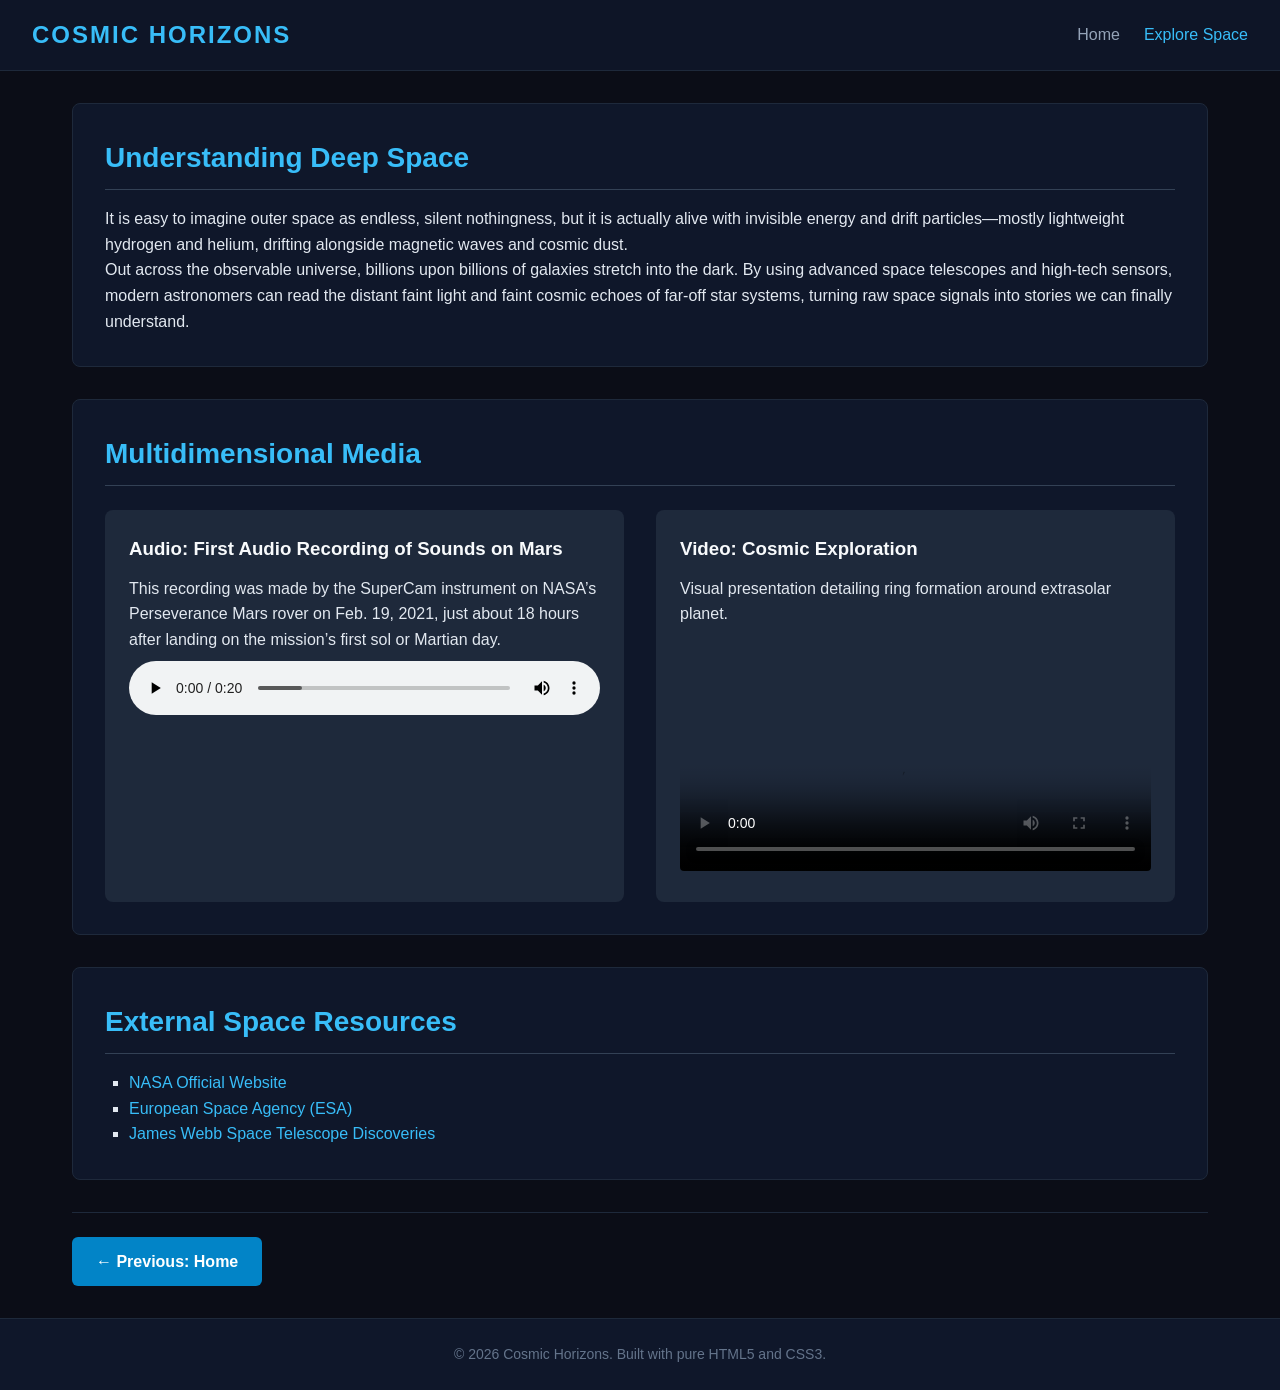
<file: explore.html>
<!DOCTYPE html>
<html lang="en">
<head>
    <meta charset="UTF-8">
    <meta name="viewport" content="width=device-width, initial-scale=1.0">
    <title>Cosmic Horizons - Space Media</title>
    <link rel="stylesheet" href="style.css">
</head>
<body>

    <header>
        <a href="index.html" class="logo">Cosmic Horizons</a>
        <nav>
            <ul>
                <li><a href="index.html">Home</a></li>
                <li><a href="explore.html" class="active">Explore Space</a></li>
            </ul>
        </nav>
    </header>

    <main>
        <!-- Textual Content Section -->
        <section class="content-section">
            <h2>Understanding Deep Space</h2>
            <p>It is easy to imagine outer space as endless, silent nothingness, but it is actually alive with invisible energy and drift particles—mostly lightweight hydrogen and helium, drifting alongside magnetic waves and cosmic dust.</p>
            <p>Out across the observable universe, billions upon billions of galaxies stretch into the dark. By using advanced space telescopes and high-tech sensors, modern astronomers can read the distant faint light and faint cosmic echoes of far-off star systems, turning raw space signals into stories we can finally understand.</p>
        </section>

        <!-- Audio & Video Media Section -->
        <section class="content-section">
            <h2>Multidimensional Media</h2>
            
            <div class="media-container">
                <!-- Audio Box -->
                <article class="media-box">
                    <h3>Audio: First Audio Recording of Sounds on Mars</h3>
                    <p>This recording was made by the SuperCam instrument on NASA’s Perseverance Mars rover on Feb. 19, 2021, just about 18 hours after landing on the mission’s first sol or Martian day.</p>
                    <audio controls>
                        <source src="mars-audio.wav" type="audio/mpeg">
                        Your browser does not support the audio element.
                    </audio>
                </article>

                <!-- Video Box -->
                <article class="media-box">
                    <h3>Video: Cosmic Exploration</h3>
                    <p>Visual presentation detailing ring formation around extrasolar planet.</p>
                    <video controls poster="https://images.unsplash.com/photo-1451187580459-43490279c0fa?auto=format&fit=crop&w=600&q=80">
                        <source src="https://cdn.esahubble.org/archives/videos/medium_podcast/astro_am.m4v" type="video/mp4">
                        Your browser does not support the video element.
                    </video>
                </article>
            </div>
        </section>

        <!-- External Links Section -->
        <section class="content-section external-links">
            <h2>External Space Resources</h2>
            <ul>
                <li><a href="https://www.nasa.gov" target="_blank" rel="noopener">NASA Official Website</a></li>
                <li><a href="https://www.esa.int" target="_blank" rel="noopener">European Space Agency (ESA)</a></li>
                <li><a href="https://webbtelescope.org" target="_blank" rel="noopener">James Webb Space Telescope Discoveries</a></li>
            </ul>
        </section>

        <!-- Page Navigation Controls -->
        <nav class="page-navigation">
            <a href="index.html" class="btn">&larr; Previous: Home</a>
            <span></span>
        </nav>
    </main>

    <footer>
        <p>&copy; 2026 Cosmic Horizons. Built with pure HTML5 and CSS3.</p>
    </footer>

</body>
</html>
</file>
<file: style.css>
/* Reset and Base Styles */
* {
    box-sizing: border-box;
    margin: 0;
    padding: 0;
}

body {
    font-family: 'Segoe UI', Roboto, Helvetica, Arial, sans-serif;
    background-color: #0b0d17;
    color: #e2e8f0;
    line-height: 1.6;
    min-height: 100vh;
    display: flex;
    flex-direction: column;
}

/* Header & Navigation */
header {
    background-color: rgba(15, 23, 42, 0.9);
    border-bottom: 1px solid #1e293b;
    padding: 1rem 2rem;
    display: flex;
    justify-content: space-between;
    align-items: center;
}

.logo {
    font-size: 1.5rem;
    font-weight: 700;
    letter-spacing: 2px;
    color: #38bdf8;
    text-decoration: none;
    text-transform: uppercase;
}

nav ul {
    display: flex;
    list-style: none;
    gap: 1.5rem;
}

nav a {
    color: #94a3b8;
    text-decoration: none;
    font-weight: 500;
    transition: color 0.3s ease;
}

nav a:hover,
nav a.active {
    color: #38bdf8;
}

/* Main Container Layout */
main {
    flex: 1;
    max-width: 1200px;
    width: 100%;
    margin: 0 auto;
    padding: 2rem;
}

/* Two-column layout for Landing Page */
.landing-grid {
    display: grid;
    grid-template-columns: 1fr 1fr;
    gap: 3rem;
    align-items: center;
    min-height: 70vh;
}

.landing-text h1 {
    font-size: 3rem;
    line-height: 1.2;
    margin-bottom: 1.5rem;
    color: #f8fafc;
}

.landing-text p {
    font-size: 1.125rem;
    color: #94a3b8;
    margin-bottom: 2rem;
}

/* Right-side Image Showcase */
.image-showcase {
    display: grid;
    grid-template-columns: repeat(2, 1fr);
    gap: 1rem;
}

.image-card {
    background-color: #1e293b;
    border-radius: 8px;
    overflow: hidden;
    border: 1px solid #334155;
}

.image-card img {
    width: 100%;
    height: 180px;
    object-fit: cover;
    display: block;
}

.image-card figcaption {
    padding: 0.75rem;
    font-size: 0.875rem;
    text-align: center;
    color: #cbd5e1;
    background-color: #0f172a;
}

/* Page Buttons & Links */
.btn {
    display: inline-block;
    background-color: #0284c7;
    color: #ffffff;
    padding: 0.75rem 1.5rem;
    border-radius: 6px;
    text-decoration: none;
    font-weight: 600;
}

.btn:hover {
    background-color: #0369a1;
}

/* Page 2: Content Page Layout */
.content-section {
    background-color: #0f172a;
    padding: 2rem;
    border-radius: 8px;
    border: 1px solid #1e293b;
    margin-bottom: 2rem;
}

.content-section h2 {
    color: #38bdf8;
    margin-bottom: 1rem;
    font-size: 1.75rem;
    border-bottom: 1px solid #334155;
    padding-bottom: 0.5rem;
}

.media-container {
    display: grid;
    grid-template-columns: repeat(auto-fit, minmax(300px, 1fr));
    gap: 2rem;
    margin-top: 1.5rem;
}

.media-box {
    background-color: #1e293b;
    padding: 1.5rem;
    border-radius: 8px;
}

.media-box h3 {
    margin-bottom: 0.75rem;
    color: #f8fafc;
}

.media-box audio,
.media-box video {
    width: 100%;
    margin-top: 0.5rem;
    border-radius: 4px;
}

/* Navigation Controls (Next / Previous) */
.page-navigation {
    display: flex;
    justify-content: space-between;
    margin-top: 2rem;
    padding-top: 1.5rem;
    border-top: 1px solid #1e293b;
}

.external-links {
    margin-top: 2rem;
}

.external-links ul {
    list-style: square;
    padding-left: 1.5rem;
}

.external-links a {
    color: #38bdf8;
    text-decoration: none;
}

.external-links a:hover {
    text-decoration: underline;
}

/* Footer */
footer {
    background-color: #0f172a;
    text-align: center;
    padding: 1.5rem;
    color: #64748b;
    font-size: 0.875rem;
    border-top: 1px solid #1e293b;
    margin-top: auto;
}

/* Responsive adjustments */
@media (max-width: 768px) {
    .landing-grid {
        grid-template-columns: 1fr;
    }
}
</file>
